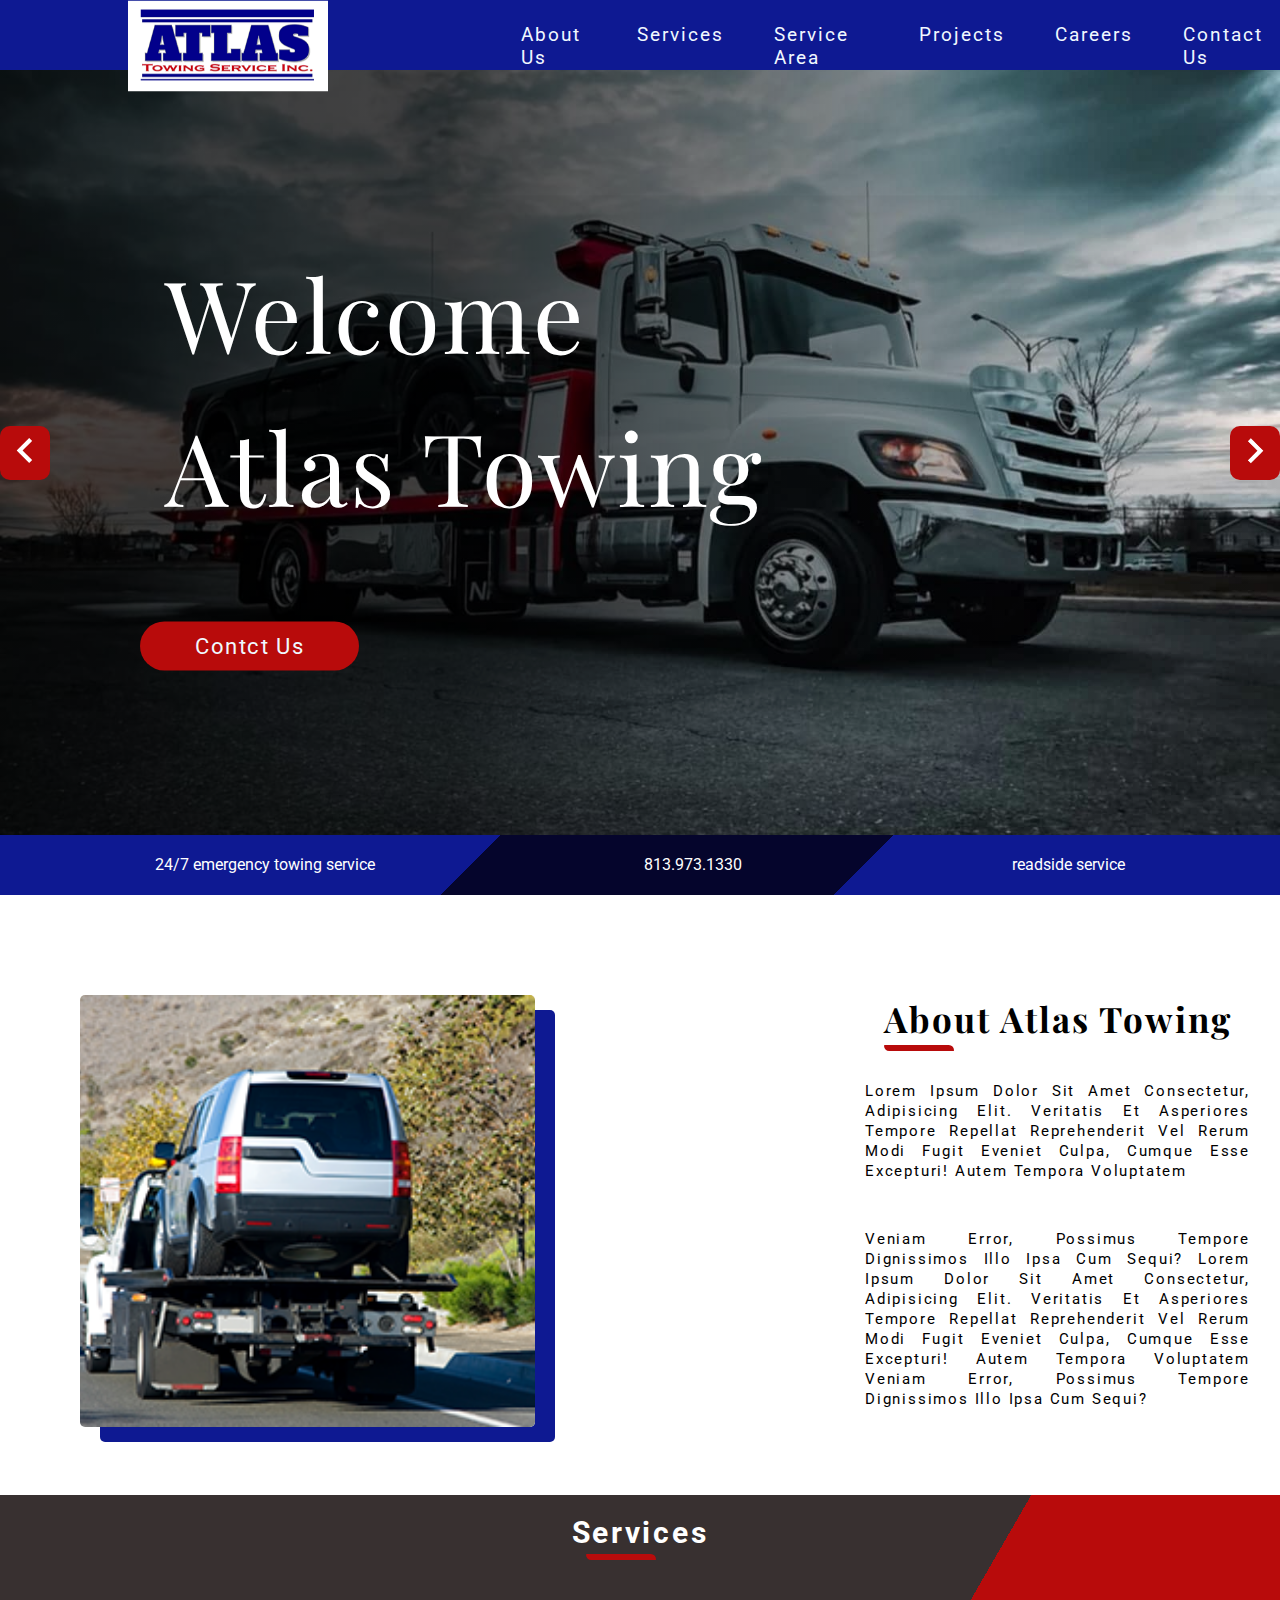
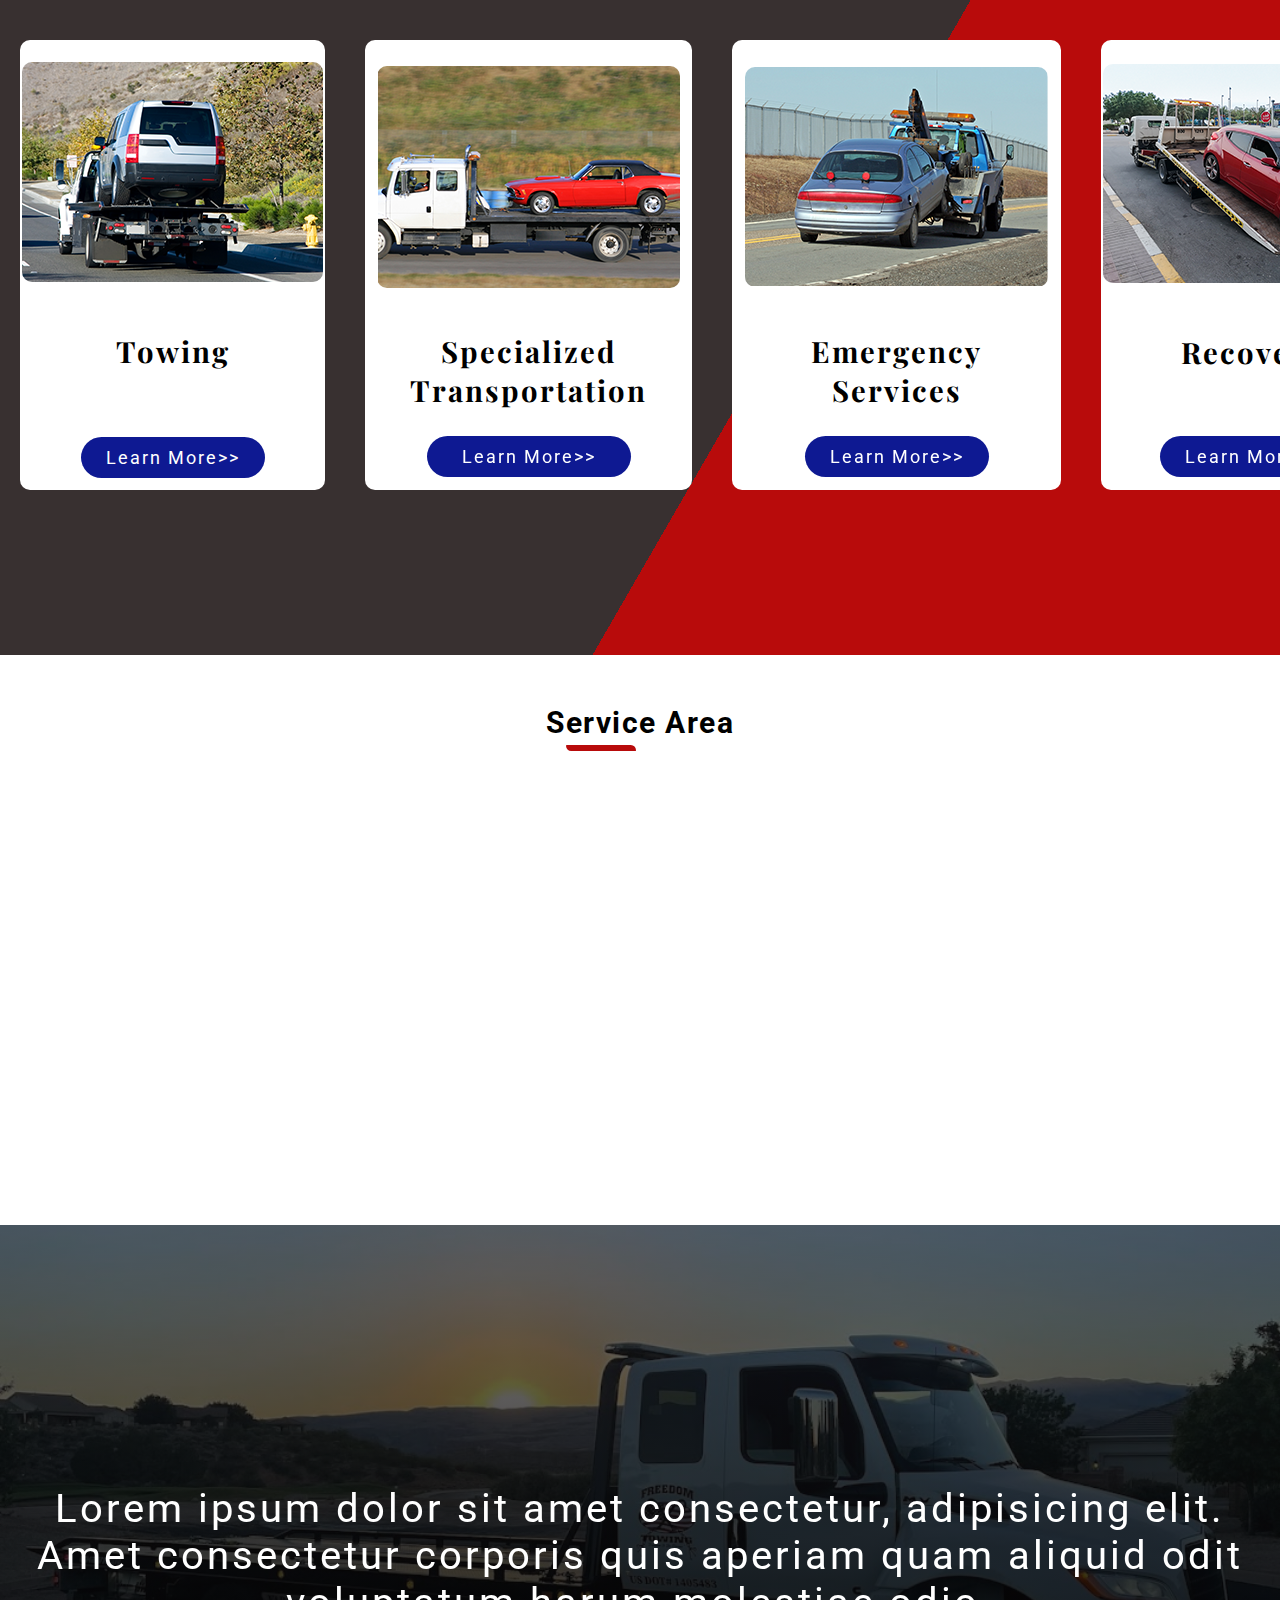
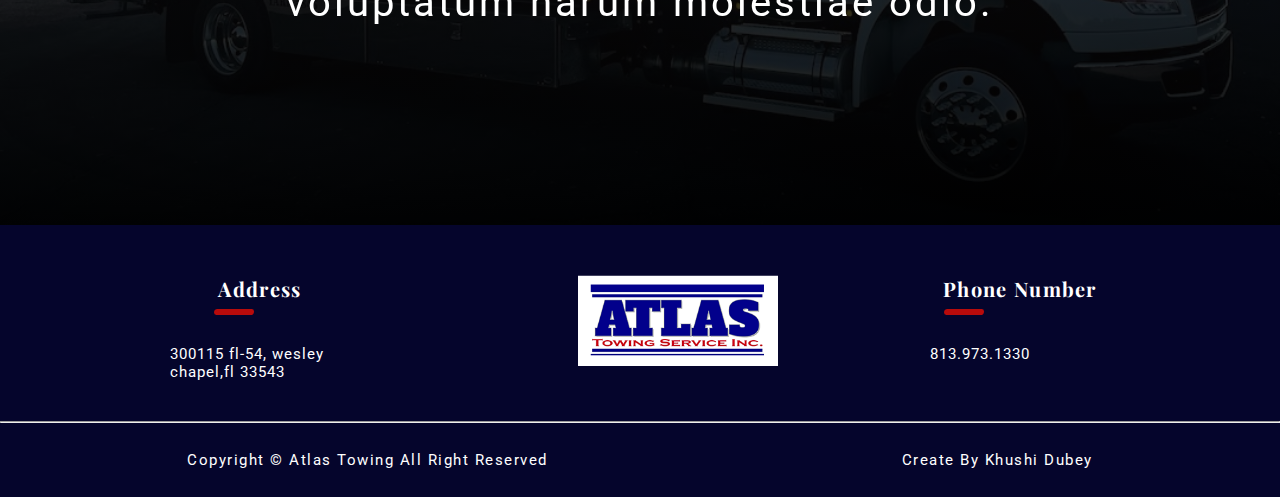
<file: index.html>
<!DOCTYPE html>
<html lang="en">
  <head>
    <meta charset="UTF-8" />
    <meta name="viewport" content="width=device-width, initial-scale=1.0" />
    <title>ATLAS || Towing Service INC. ||</title>

    <link rel="shortcut icon" href="images/logo.png" type="images/logo.png">

    <!-----THIS  IS  CUSTOM LINK -->

    <link rel="stylesheet" href="css/style.css" />
  </head>
  <body>
    <header class="nav">
      <div class="logo">
        <img src="images/logo.png" alt="logo" />
      </div>

      <!-----  NAVBAR STARTS -->

      <nav class="navbar">
        <ul>
          <li><a href="">about us</a></li>
          <li><a href="">services</a></li>
          <li><a href="">service area</a></li>
          <li><a href="">projects</a></li>
          <li><a href="">careers</a></li>
          <li><a href="">contact us</a></li>
        </ul>
      </nav>

      <!----- NAVBAR  ENDS-->
    </header>

    <!----- BANNER SECTION  STARTS-->

    <div class="container">
      <div class="arrow l" onclick="prev()">
        <img src="images/l.png" alt="l" />
      </div>
      <div class="slide slide-1">
        <div class="caption">
          <p>welcome</p>
          <p>atlas towing</p>
          <button class="Btn">contct us</button>
        </div>
      </div>
      <div class="slide slide-2">
        <div class="caption">
          <p>welcome</p>
          <p>atlas towing</p>
          <button class="Btn">contct us</button>
        </div>
      </div>
      <div class="slide slide-3">
        <div class="caption">
          <p>welcome</p>
          <p>atlas towing</p>
          <button class="Btn">contct us</button>
        </div>
      </div>
      <div class="arrow r" onclick="next()">
        <img src="images/r.png" alt="r" />
      </div>
    </div>

    <!----- BANNER SECTION  ENDS-->

    <div class="tri-colors">
      <div class="int">
        <span>24/7 emergency towing service</span>
        <span> 813.973.1330</span>
        <span>readside service</span>
      </div>
    </div>

    <!---===============  ABOUT SECTION STARTS ==============-->

    <div class="row">
      <div class="left">
        <img src="images/towing1.png" alt="" />
      </div>

      <div class="right">
        <div class="content">
            <h3>about atlas towing</h3>
            <hr>
          <p class="para">
            Lorem ipsum dolor sit amet consectetur, adipisicing elit. Veritatis
            et asperiores tempore repellat reprehenderit vel rerum modi fugit
            eveniet culpa, cumque esse excepturi! Autem tempora voluptatem</p>
            <p class="para"> veniam error, possimus tempore dignissimos illo ipsa cum sequi?
            Lorem ipsum dolor sit amet consectetur, adipisicing elit. Veritatis
            et asperiores tempore repellat reprehenderit vel rerum modi fugit
            eveniet culpa, cumque esse excepturi! Autem tempora voluptatem
            veniam error, possimus tempore dignissimos illo ipsa cum sequi?
          </p>
        </div>
      </div>
    </div>


     <!---===============  SERVICES SECTION STARTS ==============-->

       
     <section class="services">
       <div class="h3-M">
        <h3 class="model">services</h3>
         <hr>
      </div>


      <div class="box-container">




         <div class="grid">
          <div class="image1">
            <img src="images/towing1.png" alt="towing1">
          </div>
          <div class="content">
            <h3>towing</h3>
          </div>
          <button class="btn1">learn more>></button>
         </div>

         <div class="grid">
          <div class="image2">
            <img src="images/towing2.png" alt="towing2">
          </div>
          <div class="content">
            <h3>specialized
            transportation</h3>
          </div>
          <button class="btn2">learn more>></button>
         </div>

         <div class="grid">
          <div class="image3">
            <img src="images/towing3.png" alt="towing3">
          </div>
          <div class="content">
            <h3>emergency <br> services</h3> 
          </div>
          <button class="btn3">learn more>></button>
         </div>

         <div class="grid">
          <div class="image4">
            <img src="images/towing4.png" alt="towing4">
          </div>
          <div class="content">
            <h3>recovery</h3>
          </div>
          <button class="btn4">learn more>></button>
         </div>
      </div>
     </section>
        
     <!---===============  SERVICES AREA STARTS ==============-->
 
      <div class="service-area">
            <h3>service area</h3>
            <hr>

            <iframe src="https://www.google.com/maps/embed?pb=!1m18!1m12!1m3!1d118106.70010221681!2d73.17308625!3d22.32210265!2m3!1f0!2f0!3f0!3m2!1i1024!2i768!4f13.1!3m3!1m2!1s0x395fc8ab91a3ddab%3A0xac39d3bfe1473fb8!2z4KS14KSh4KS84KWL4KSm4KSw4KS-LCDgpJfgpYHgpJzgpLDgpL7gpKQ!5e0!3m2!1shi!2sin!4v1700680030703!5m2!1shi!2sin" width="600" height="450" style="border:0;" allowfullscreen="" loading="lazy" referrerpolicy="no-referrer-when-downgrade"></iframe>
      </div>
            

       <!---===============  SERVICES AREA STARTS ==============-->
             
       <div class="reviews">
             <div class="image-bg">
                 <p>Lorem ipsum dolor sit amet consectetur, adipisicing elit. Amet consectetur corporis quis aperiam quam aliquid odit voluptatum harum molestiae odio.</p>
             </div>
       </div>

 <!---===============  FOOTER SECTION STARTS ==============-->

 <footer>
     <div class="footer-content" >
         <div class="adds">
           <h3>address</h3>
           <hr class="line1">
           <p> 300115 fl-54, wesley chapel,fl 33543</p>  
         </div>

         <div class="adds">
           <img src="images/logo.png" alt="logo">
        </div>
        <div class="adds">
          <h3>phone number</h3>
          <hr class="line2">
          <p> 813.973.1330</p>
        </div>
     </div>
        
     <hr>
     <div class="bottom-bar">
         <li>copyright &copy; atlas towing all right reserved</li>
          <li>create by khushi dubey</li>
     </div>
 </footer>
            <script src="js/script.js"></script>
        </body>
</html>
</file>
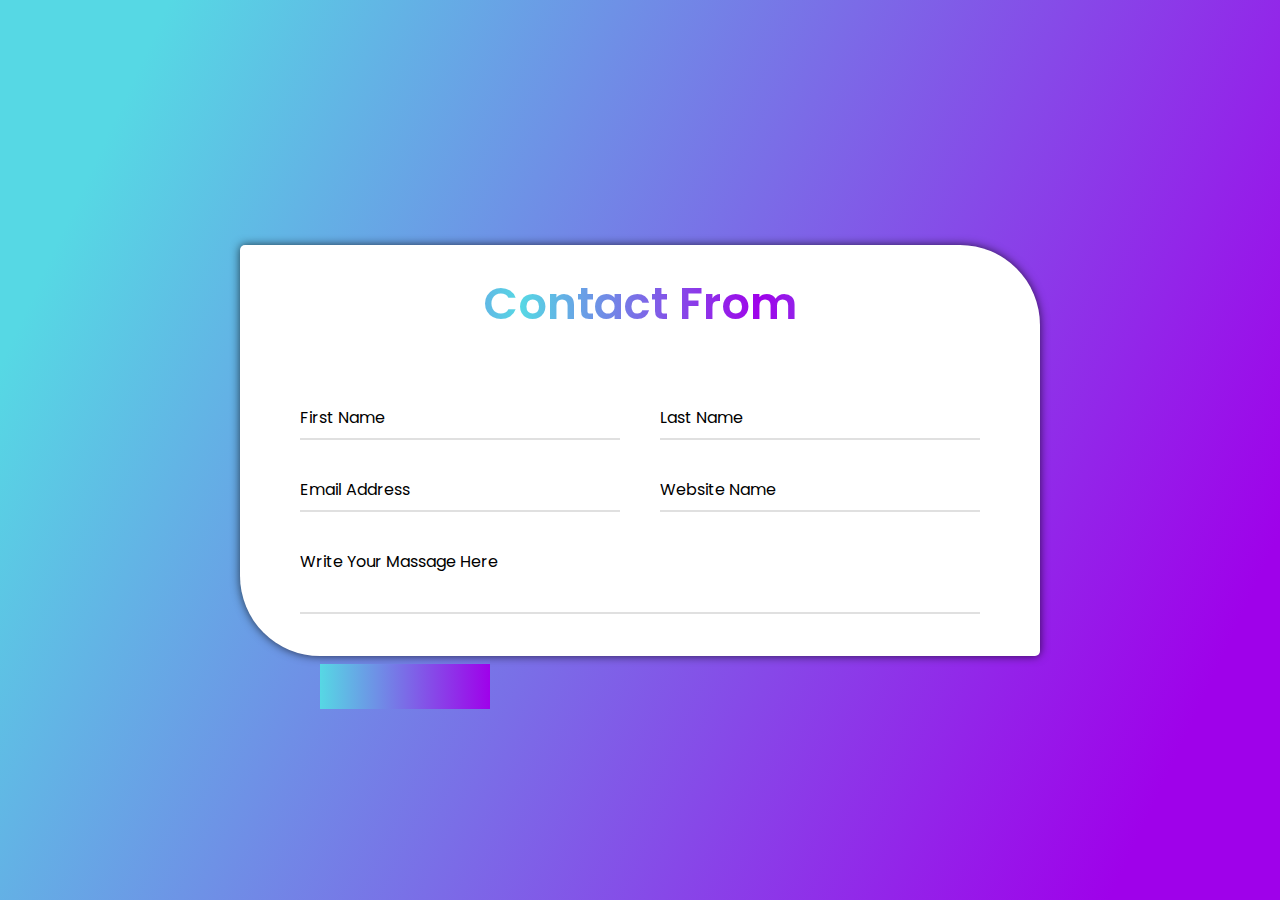
<file: contact-Us.html>
<!DOCTYPE html>
<html lang="en">
<head>
    <meta charset="UTF-8">
    <meta name="viewport" content="width=device-width, initial-scale=1.0">
    <title>ATLAS ||Towing Service INC.|| Contact US</title>
    <link rel="stylesheet" href="css/contact.css">
</head>
<body>
    

   <div class="container">
    <div class="text">
        Contact from
    </div>

    <form action="#">
        <div class="form-row">
            <div class="input-data">
                <input type="text" required>
                <div class="underline"></div>
                <label for="">first name</label>
            </div>

            <div class="input-data">
                <input type="text" required>
                <div class="underline"></div>
                <label for="">last name</label>
            </div>
        </div>

        <div class="form-row">
            <div class="input-data">
                <input type="text" required>
                <div class="underline"></div>
                <label for="">email address</label>
            </div>

            <div class="input-data">
                <input type="text" required>
                <div class="underline"></div>
                <label for="">website name</label>
            </div>
        </div>
    

        <div class="form-row">
            <div class="input-data textarea">
               <textarea cols="80" rows="8" required></textarea>
               <br />
                <div class="underline"></div>
                <label for="">write your massage here</label>
                <br />
                <div class="from-row submit-btn">
                    <div class="input-data">
                        <div class="inner"></div>
                       <input type="submit" value="submit">
                    </div>
                </div>
            </div>
        </div>
    </form>
   </div>
</body>
</html>
</file>
<file: css/style.css>
@import url("https://fonts.googleapis.com/css2?family=Playfair+Display&family=Roboto:wght@400;500;700&display=swap");

* {
  margin: 0;
  padding: 0;
  box-sizing: border-box;
  font-family: "Roboto", sans-serif;
}


:root {
  --blue: #0e1992;
  --red: #b80b0b;
  --gray: #383030;
  --navyblue: #05052c;
}

body{
    scroll-behavior: smooth;
}
header {
  height: 70px;
  width:100%;
  justify-content: space-around;
  background-color: var(--blue);
  text-transform: capitalize;
  display: flex;
  position: relative;
  transition: all 1s ease-in-out;
}
header .nav {
  position: fixed;
  top: 0;
}
.logo img {
  width: 200px;
  margin: 0 8rem;
  position: sticky;
  top: 0;
  z-index: 1;
}

nav .navbar {
  list-style: none;
  display: flex;
  margin: 40px;
  position: fixed;
}

.navbar ul {
  display: flex;
  list-style: none;
  margin: 15px;
}

.navbar li a {
  display: inline-block;
  text-decoration: none;
  color: aliceblue;
  font-size: 19px;
  padding: 8px 0px 8px 50px;
  border-radius: 12px;
  letter-spacing: 2px;
  transition: all 1.2s ease;
}
.navbar li a:hover {
  color: var(--red);
  letter-spacing: 5px;
}

.icon {
  display: none;
  background: transparent;
  cursor: pointer;
}
.fa {
  height: 4rem;
  width: 4rem;
  font-size: 35px;
  color: #d5dde5;
}

.icon[name="fa-times"] {
  display: none;
}

/* // Banner Start ////*/

.container {
  position: relative;
  background: #aad5f6;
}

.slide-1 {
  background-image: linear-gradient(
      to right,
      rgba(0, 0, 0, 0.729) 35%,
      rgba(0, 0, 0, 0)
    ),
    url("../images/tow-truck1.jpg");
}
.slide-2 {
  background-image: linear-gradient(
      to right,
      rgba(0, 0, 0, 0.791),
      rgba(0, 0, 0, 0)
    ),
    url("../images/tow-truck2.jpg");
}
.slide-3 {
  background-image: linear-gradient(
      to right,
      rgba(0, 0, 0, 0.791),
      rgba(0, 0, 0, 0)
    ),
    url("../images/tow-truck3.jpg");
}

.slide {
  width: 100%;
  height: 85vh;
  background-size: cover;
  background-position: center;
  position: relative;
  overflow-x: hidden;
}
.caption {
  background: rgba(0, 0, 0, 0.03);
  width: 100%;
  position: absolute;
  top: 50%;
  transform: translateY(-50%);
  padding: 40px 0px;
  margin-left: 70px;
}

.caption p {
  color: #fff;
  text-align: left;
  text-transform: capitalize;
  font-size: 100px;
  padding: 10px 15px;
  letter-spacing: 2px;
  font-family: "Playfair Display", serif;
  margin-left: 80px;
  z-index: 1;
  transition: all .8s ease-in;
}
button {
  position: relative;
  margin-left: 70px;
  margin-top: 80px;
  z-index: 1;
  transition: all .8s ease-in;
}
.Btn {
  padding: 12px 55px;
  border-radius: 28px;
  text-transform: capitalize;
  background-color: var(--red);
  color: aliceblue;
  font-size: 22px;
  border: none;
  box-shadow: 10px solid black;
  letter-spacing: 1.6px;
}
.Btn:hover {
  background-color: var(--navyblue);
  border: 2px solid var(--red);
  transition: all 0.7s ease;
}

.arrow {
  position: absolute;
  top: 50%;
  transform: translateY(-50%);
  cursor: pointer;
  z-index: 100;
  background: var(--red);
  border-radius: 10px;
  transform: background 500ms;
}
.arrow img {
  width: 50px;
}
.arrow:hover {
  background: var(--blue);
}
.l {
  left: 0;
}
.r {
  right: 0;
}

/* /////////////// TRI COLOR SECTION START ///////////////////////*/
.tri-colors{
    width: 100%;
    height: 60px;
    color: #fff;
    background: linear-gradient(135deg, var(--blue) 0%, var(--blue) 37.33%, var(--navyblue) 33.33%, var(--navyblue) 66.66%, var(--blue) 66.66%, var(--blue) 100%);
}

.int{
    color: #fff;
    display: flex;
    justify-content: space-around;
    line-height: 60px;
    padding-left: 20px;
    padding-right: 20px;
    transition: all .8s ease-in;
}



.row{
    margin-top: 100px;
    margin: 100px 80px;
    height: 400px;
    width: 100%;
    max-width: 1170px;
    display: grid;
    grid-template-columns: repeat(2,1fr);
    grid-gap: 90px 260px;
    justify-content: space-around;
    transition: all 1s ease-in;
}

.row .left{
    overflow: hidden;
    border-radius: 5px;
    box-shadow: 20px 15px var(--blue);

}

.row .left img{
 width: 100%;
 height: 100%;
 object-fit: cover;
 transition: all .8s ease-in;

}



.row .right{
    display: flex;
    align-items: center;
    justify-content: space-around;
}
.row .right .content{
    padding-left: 10px;
    margin-left: 60px;

}
.row .right .content  h3{
text-transform: capitalize;
font-size: 35px;
letter-spacing: 2px;
transition: all .8s ease-in;
}
 .content hr{
    width: 70px;
    margin-top: 3px;
    margin-left:5%;
    height: 6px;
    border: none;
    border-radius: 10px 60px;
    background-color: var(--red);
}
.row .right .content hr:hover{
    width: 270px;
    transition: all .7s ease;
}
.row .right .content p{
    margin-top: 30px;
    font-size: 15px;
    line-height: 20px;
    gap: 2px;
    letter-spacing: 1.8px;
    padding-bottom: 18px;
    transition: all .8s ease-in;
}

.para{
  text-align: justify;
}


/*////////// ......SRVICES STYLE STARTS......//////////////////////////*/

.services {
  position: relative;
    width: 100%;
    height: 760px;
    background:linear-gradient(120deg, var(--gray) 0%, var(--gray) 60%, var(--red) 60%, var(--red) 100% );
}
.h3-M{
  position: relative;
  justify-content: center;
  align-items: center;
}
.model{
  text-align: center;
  text-transform: capitalize;
  font-size: 30px;
  letter-spacing: 2.7px;
  color: #fff;
  padding: 20px;
 transition: all .7 ease-in;
}

.h3-M hr{
  height: 6px;
  width: 70px;
  border: none;
  border-radius: 10px 60px;
  position: absolute;
  top: 59px;
  border: none;
  left: 45.8%;
  background-color: var(--red);
}

.h3-M hr:hover{
  width: 140px;
  transition: all .7s ease;
}
 .services .box-container{
  display: flex;
  width: 100%;
  justify-content: space-around;
}

  /*  /////////  GRID IMAGES //////////////// */
 
 .grid{
  margin: 70px 20px;
  background-color: #fff;
  display: grid;
  align-items: center;
  height: 450px;
  width: 330px;
  border-radius: 10px;
  justify-content: space-around;
  transition: all 1s ease-in;
 }

   /*.grid .image{
  justify-content: center;
  align-items: center;}*/



  .image1{
    padding: 0 2px;
    border-radius: 10px;
  }
 
  .image1 img {
    border-radius: 10px;
  }
  .image2{
    padding:12px;
    border-radius: 10px;
  }
 
  .image2 img {
    border-radius: 10px; 
  }
  .image3{
    padding: 13px;
    border-radius: 10px;
  }
 
  .image3 img {
    border-radius: 10px;
  }
  .image4{
    padding: 2px;
    border-radius: 10px;
  }
 
  .image4 img {
    border-radius: 10px;
  }
  



.grid .image img{
   border-radius: 10px; 
 }



 .content{
  text-transform: capitalize;
  font-size: 25px;
  text-align: center;
  margin: auto;
}

.content h3{
   font-family: "Playfair Display", serif;
   letter-spacing: 2px;
 }

.content button{
 justify-content: center;
 display: flex;
}
.btn1{
    margin: auto;
    margin-bottom: 12px;
    background-color: var(--blue);
    border-radius: 25px;
    border: none;
    padding: 10px 25px;
    color: #fff;
    justify-content: center;
    align-items: center;
    font-size: 18px;
    letter-spacing: 2px;
    text-decoration: none;
    text-transform: capitalize;
    transition: all .8s ease;
  }
  .btn1:hover{
  background-color: var(--gray);
  border:1px solid var(--blue);
}
  .btn2{
    margin: auto;
    background-color: var(--blue);
    border-radius: 25px;
    border: none;
    padding: 10px 35px;
    color: #fff;
    justify-content: center;
    align-items: center;
    font-size: 18px;
    letter-spacing: 2px;
    text-decoration: none;
    text-transform: capitalize;
    transition: all .8s ease;
  }
  .btn2:hover{
  background-color: var(--gray);
  border:1px solid var(--blue);
}
.btn3{
    margin: auto;
    background-color: var(--blue);
    border-radius: 25px;
    border: none;
    padding: 10px 25px;
    color: #fff;
    justify-content: center;
    align-items: center;
    font-size: 18px;
    letter-spacing: 2px;
    text-decoration: none;
    text-transform: capitalize;
    transition: all .8s ease;
  }
  .btn3:hover{
  background-color: var(--gray);
  border:1px solid var(--blue);
}
.btn4{
  margin: auto;
    background-color: var(--blue);
    border-radius: 25px;
    border: none;
    padding: 10px 25px;
    color: #fff;
    margin-bottom: 13px;
    justify-content: center;
    align-items: center;
    font-size: 18px;
    letter-spacing: 2px;
    text-decoration: none;
    text-transform: capitalize;
    transition: all .8s ease;
  }
  .btn4:hover{
  background-color: var(--gray);
  border:1px solid var(--blue);
}


/* /////////////// SERVICES-AREA SECTION START ///////////////////////*/
.service-area{
  position: relative;
  height: 500px;
  width: 100%;
  text-transform: capitalize;
  margin-top: 50px;
  display: flex;
  align-items: center;
  justify-content: center;
  transition: all 1s ease-in;
}

.service-area h3{
  top: 0;
  position: absolute;
  font-size: 30px;
  letter-spacing: 1.5px;
}
.service-area hr{
  height: 6px;
  width: 70px;
  border: none;
  border-radius: 10px 60px;
  position: absolute;
  top: 40px;
  left: 44.2%;
  background-color: var(--red);
}

.service-area  hr:hover{
  width: 220px;
  transition: all .7s ease;
}
iframe{
  margin-top: 80px;
  margin-bottom: 50px;
  width: 1100px;
  height: 350px;
}

 /* /////////////// REVIEWS SECTION START ///////////////////////*/
.reviews{
  height: 600px;
  margin-top: 20px;
  background-image:linear-gradient(rgba(25, 21, 21, 0.568), rgba(0, 0, 0, 0.955)), url('../images/tow-truck3.jpg');
  background-size: cover;
  color: #fff;
  position: relative;
  scroll-behavior: smooth;
  transition: all .8s ease-in;
}

.reviews .image-bg{
  justify-content: center;
  align-items: center;
  display: flex;
}
.image-bg p{
  top: 40%;
  gap: 4px;
  letter-spacing: 3px;
  padding: 20px;
  font-size: 2.5rem;
  justify-content: center;
  align-items: center;
  text-align: center;
  position: absolute;
  display: flex;
  z-index: 999;
  transition: all 0.7s ease-in;
  
}


footer{
  /*width: 100%;
  height: 300px;*/
  background-color: var(--navyblue);
  color: #fff;
  transition: all 1s ease-in;
  padding-top: 50px;
}

.footer-content{
  width: 1140px;
  margin: auto;
  display: flex;
  justify-content: center;

}


.adds{
  width: 33.33%;
  margin-bottom: 30px;
}



.adds h3 {
  text-transform: capitalize;
  font-family: "Playfair Display", serif;
  margin-bottom: 7px;
  text-align: center;
  font-size: 20px;
  letter-spacing: 1.3px;
  transition: all .8s ease-in;
}

.adds p{
  width: 200px;
  margin: auto;
  font-size: 15px;
  padding: 10px;
  letter-spacing: 1px;
  gap: 3px;
  transition: all .8s ease-in;
}
.adds .line1{
  width: 40px;
  height: 6px;
  right: 83%;
  background-color: #b80b0b;
  border: none;
  margin-left: 38%;
  margin-top: 0;
  margin-bottom: 20px;
  border-radius: 30px 20px;
  transition: all .8s ease;
}
 .line1:hover{
  width: 100px;
  transition: all .8s ease;
}


.adds .line2{
  width: 40px;
  height: 6px;
  right: 63%;
  background-color: #b80b0b;
  border: none;
  margin-left: 30%;
  margin-top: 0;
  margin-bottom: 20px;
  border-radius: 30px 20px;
}

.line2:hover{
  width: 170px;
  transition: all .8s ease;
}

.adds img{
  width: 200px;
  top: 40%;
  margin: auto;
  margin: 0 8rem;
  z-index: 1;
}

.bottom-bar{
  text-transform: capitalize;
        padding: 8px 10px;
        display: flex;
        justify-content: space-around;
      }
      
      .bottom-bar li{
        list-style: none;
        margin: 20px 0;
  font-size: 15px;
  letter-spacing: 1.5px;
  
}


/*////////// ......MEDIA QUERIES......//////////////////////////*/
</file>
<file: css/contact.css>
@import url('https://fonts.googleapis.com/css?family=Poppins:400,500,600,700&display=swap');

*{
    margin: 0;
    padding: 0;
    outline: none;
    text-decoration: none;
    text-transform: capitalize;
    box-sizing: border-box;
    font-family: 'Poppins', sans-serif;
}

body{
    display: flex;
    background: linear-gradient(115deg, #56d8e4 10%, #9f01ea 90%);
    color: rgb(92, 11, 11);
    align-items: center;
    justify-content: center;
    min-height: 100vh;
    padding: 10px;

}

.container{
    max-width: 800px;
    background: #fff;
    color: #000000;
    width: 800px;
    border-radius: 5px 80px;
    padding: 25px 40px 10px 40px;
    box-shadow: 0 0 10px rgba(0, 0, 0, 0.68);
}

.container .text{
    text-align: center;
    font-size: 45px;
    font-weight: 600;
    background: -webkit-linear-gradient(right, #56d8e4, #9f01ea, #56d8e4, #9f01ea);
    -webkit-background-clip: text;
    -webkit-text-fill-color: transparent;
}

.container form{
    padding: 30px 0 0 0;
}
.container form .form-row{
    display: flex;
    margin: 32px 0;

}
form .form-row .input-data{
    width: 100%;
    height: 40px;
    margin: 0 20px;
    position: relative;
}
form .form-row .textarea{
 height: 70px;
}

.input-data input,
.textarea textarea{
    display: block;
    width: 100%;
    height: 100%;
    border: none;
    font-size: 17px;
    border-bottom: 2px solid rgba(0, 0, 0, 0.12);
}

.input-data input:focus ~ label, .textarea textarea:focus ~ label,
.input-data input:valid ~ label, .textarea textarea:valid ~ label{
 transform: translate(-20px);
 font-size: 14px;
 color: #3498db;

}

.textarea textarea{
    resize: none;
    padding-top: 10px;
}

.input-data label{
    position: absolute;
    pointer-events: none;
    bottom: 10px;
    font-size: 16px;
    transition: all .3s ease;
}
.textarea label{
    width: 100%;
    bottom: 40px;
    background: #fff;

}

.input-data .underline{
    position: absolute;
    bottom: 0;
    height: 2px;
    width: 100%;
}

.input-data .underline::before{
    position: absolute;
    content: "";
    height: 2px;
    width: 100%;
    background-color: #3498db;
    transform: scaleX(0);
    transform-origin: center;
    transition: transform 0.3s ease;

}

.input-data input:focus ~ .underline:before,
.input-data input:valid ~ .underline:valid,
.textarea  textarea:focus ~ .underline:before,
.textarea textarea:valid ~ .underline:valid{
    transform: scale(1);
} 

.submit-btn .input-data{
    overflow: hidden;
    height: 45px !important;
    width: 25% !important;
}

.submit-btn .input-data .inner{
    
    height: 100%;
    width:300%;
    position: absolute;
    left: -100%;
    background: -webkit-linear-gradient(right, #56d8e4, #9f01ea, #56d8e4, #9f01ea);
    transition: all .4s;
}
</file>
